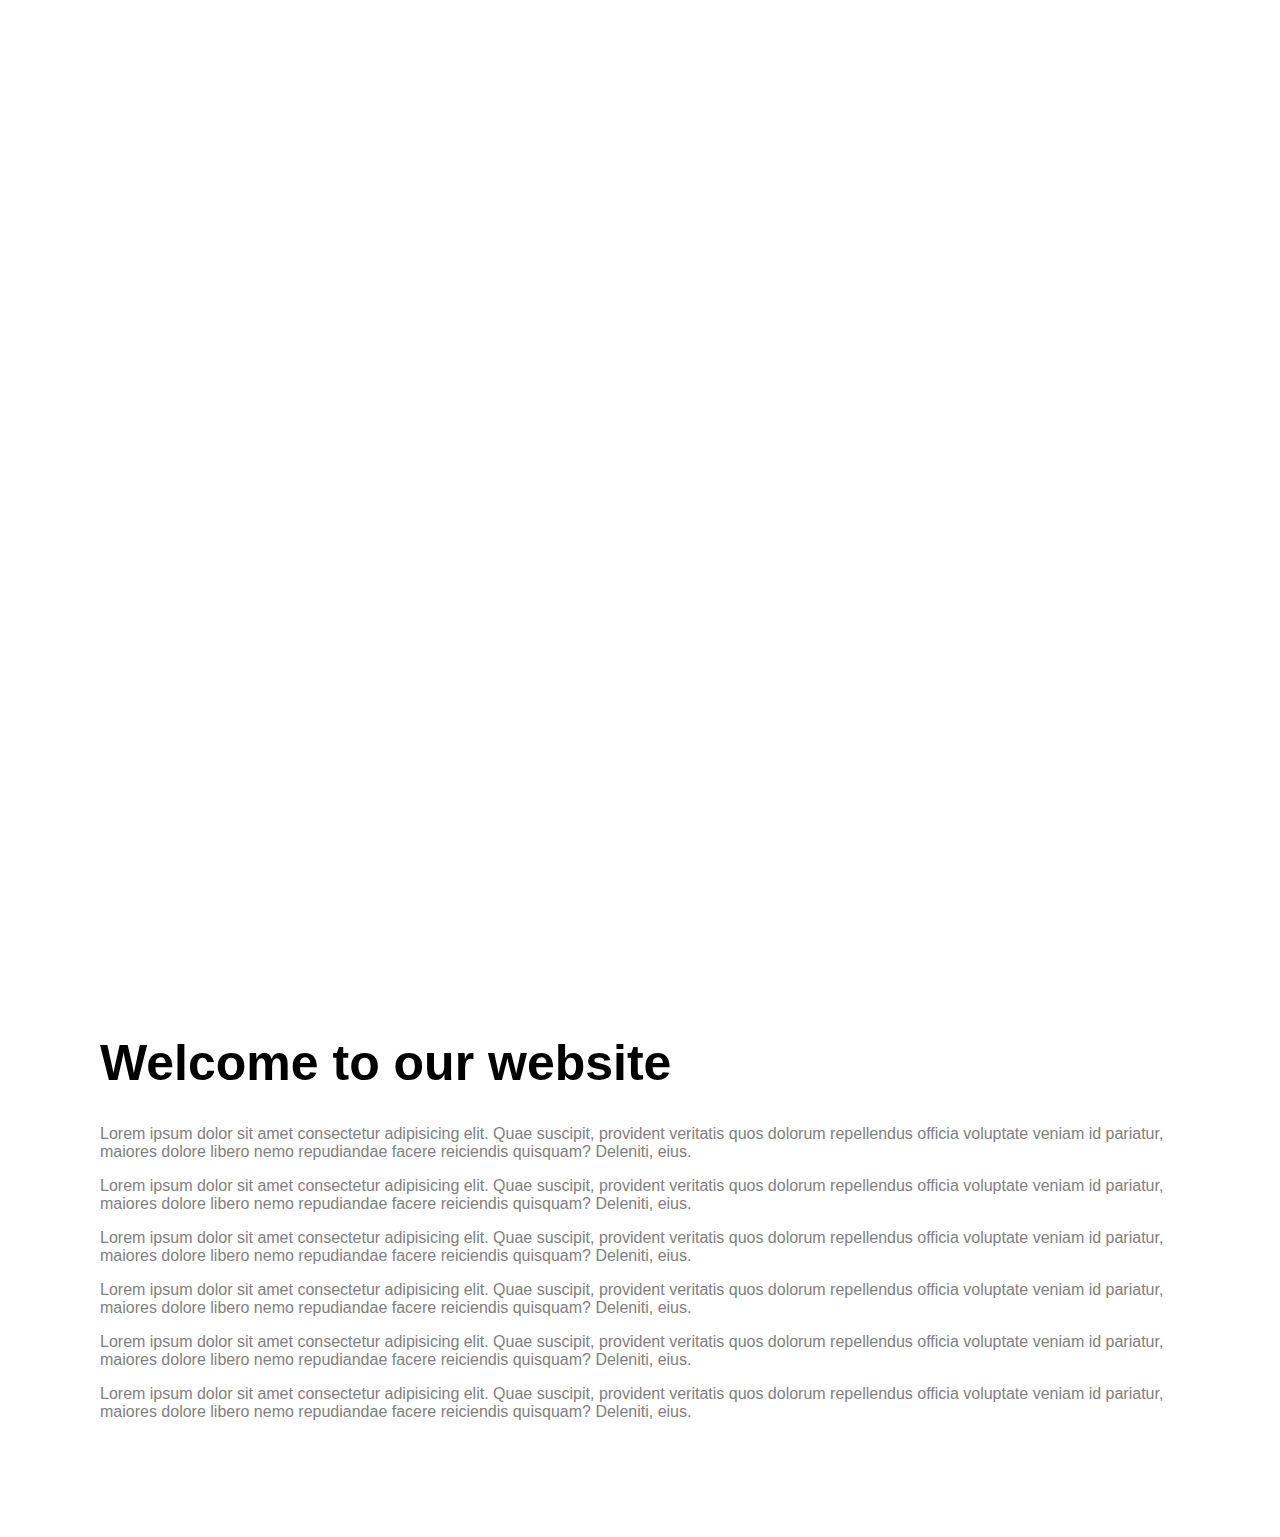
<file: background-image-scroll-effect/index.html>
<!DOCTYPE html>
<html lang="en">
  <head>
    <meta charset="UTF-8" />
    <meta http-equiv="X-UA-Compatible" content="IE=edge" />
    <meta name="viewport" content="width=device-width, initial-scale=1.0" />
    <title>Background Image Scroll Effect</title>
    <link rel="stylesheet" href="style.css" />
  </head>
  <body>
    <div class="bg-image" id="bg-image"></div>
    <div class="container">
      <h1>Welcome to our website</h1>
      <p>
        Lorem ipsum dolor sit amet consectetur adipisicing elit. Quae suscipit,
        provident veritatis quos dolorum repellendus officia voluptate veniam id
        pariatur, maiores dolore libero nemo repudiandae facere reiciendis
        quisquam? Deleniti, eius.
      </p>
      <p>
        Lorem ipsum dolor sit amet consectetur adipisicing elit. Quae suscipit,
        provident veritatis quos dolorum repellendus officia voluptate veniam id
        pariatur, maiores dolore libero nemo repudiandae facere reiciendis
        quisquam? Deleniti, eius.
      </p>
      <p>
        Lorem ipsum dolor sit amet consectetur adipisicing elit. Quae suscipit,
        provident veritatis quos dolorum repellendus officia voluptate veniam id
        pariatur, maiores dolore libero nemo repudiandae facere reiciendis
        quisquam? Deleniti, eius.
      </p>
      <p>
        Lorem ipsum dolor sit amet consectetur adipisicing elit. Quae suscipit,
        provident veritatis quos dolorum repellendus officia voluptate veniam id
        pariatur, maiores dolore libero nemo repudiandae facere reiciendis
        quisquam? Deleniti, eius.
      </p>
      <p>
        Lorem ipsum dolor sit amet consectetur adipisicing elit. Quae suscipit,
        provident veritatis quos dolorum repellendus officia voluptate veniam id
        pariatur, maiores dolore libero nemo repudiandae facere reiciendis
        quisquam? Deleniti, eius.
      </p>
      <p>
        Lorem ipsum dolor sit amet consectetur adipisicing elit. Quae suscipit,
        provident veritatis quos dolorum repellendus officia voluptate veniam id
        pariatur, maiores dolore libero nemo repudiandae facere reiciendis
        quisquam? Deleniti, eius.
      </p>
    </div>
    <script src="index.js"></script>
  </body>
</html>
</file>
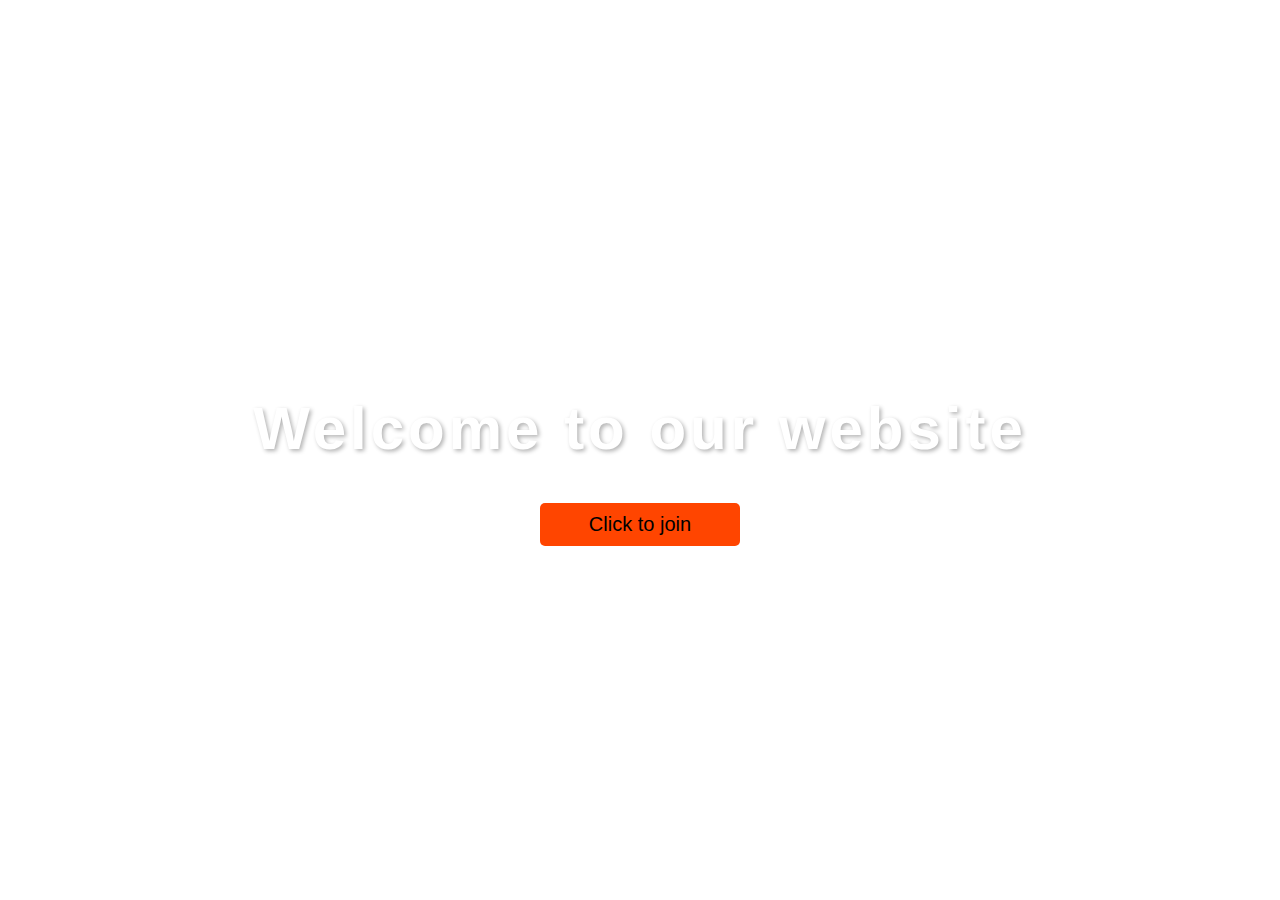
<file: blurred-background-popup/index.html>
<!DOCTYPE html>
<html lang="en">
  <head>
    <meta charset="UTF-8" />
    <meta http-equiv="X-UA-Compatible" content="IE=edge" />
    <meta name="viewport" content="width=device-width, initial-scale=1.0" />
    <title>Blurred Background Popup</title>
    <link
      rel="stylesheet"
      href="https://cdnjs.cloudflare.com/ajax/libs/font-awesome/6.0.0-beta3/css/all.min.css"
      integrity="sha512-Fo3rlrZj/k7ujTnHg4CGR2D7kSs0v4LLanw2qksYuRlEzO+tcaEPQogQ0KaoGN26/zrn20ImR1DfuLWnOo7aBA=="
      crossorigin="anonymous"
      referrerpolicy="no-referrer"
    />
    <link rel="stylesheet" href="style.css" />
  </head>
  <body>
    <div class="container">
      <h1>Welcome to our website</h1>
      <button class="btn">Click to join</button>
    </div>
    <div class="popup-container active">
      <h4>20% OFF Offer</h4>
      <label for="email">Your Email</label>
      <input
        type="email"
        name="email"
        class="input"
        placeholder="Enter Your Email"
      />
      <button class="popup-btn">Join</button>
      <div class="close-icon">
        <i class="fas fa-times fa-2x"></i>
      </div>
    </div>
    <script src="index.js"></script>
  </body>
</html>
</file>
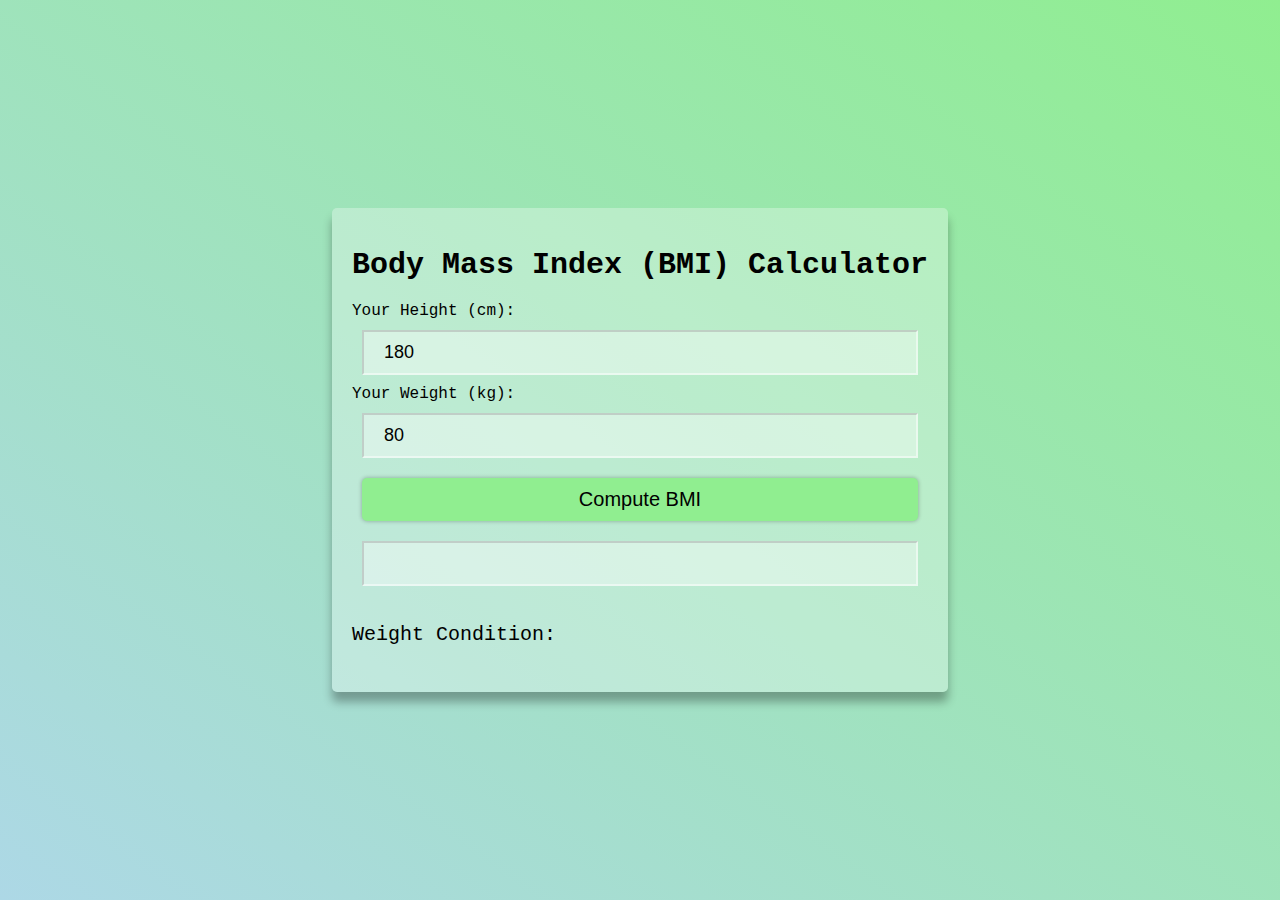
<file: bmi-calculator/index.html>
<!DOCTYPE html>
<html lang="en">
<head>
    <meta charset="UTF-8">
    <meta http-equiv="X-UA-Compatible" content="IE=edge">
    <meta name="viewport" content="width=device-width, initial-scale=1.0">
    <title>BMI Calculator</title>
    <link rel="stylesheet" href="style.css">
</head>
<body>
    <div class="container">
        <h1 class="heading">Body Mass Index (BMI) Calculator</h1>
        Your Height (cm):
        <input type="number" class="input" id="height" value="180" placeholder="Enter your height in cm">
        Your Weight (kg):
        <input type="number" class="input" id="weight" value="80" placeholder="Enter your weight in kg">
        <button class="btn" id="btn">Compute BMI</button>
        <input disabled type="text" class="input" id="bmi-result">
        <h4 class="info-text">Weight Condition: <span id="weight-condition"></span></h4>
    </div>
    <script src="index.js"></script>
</body>
</html>
</file>
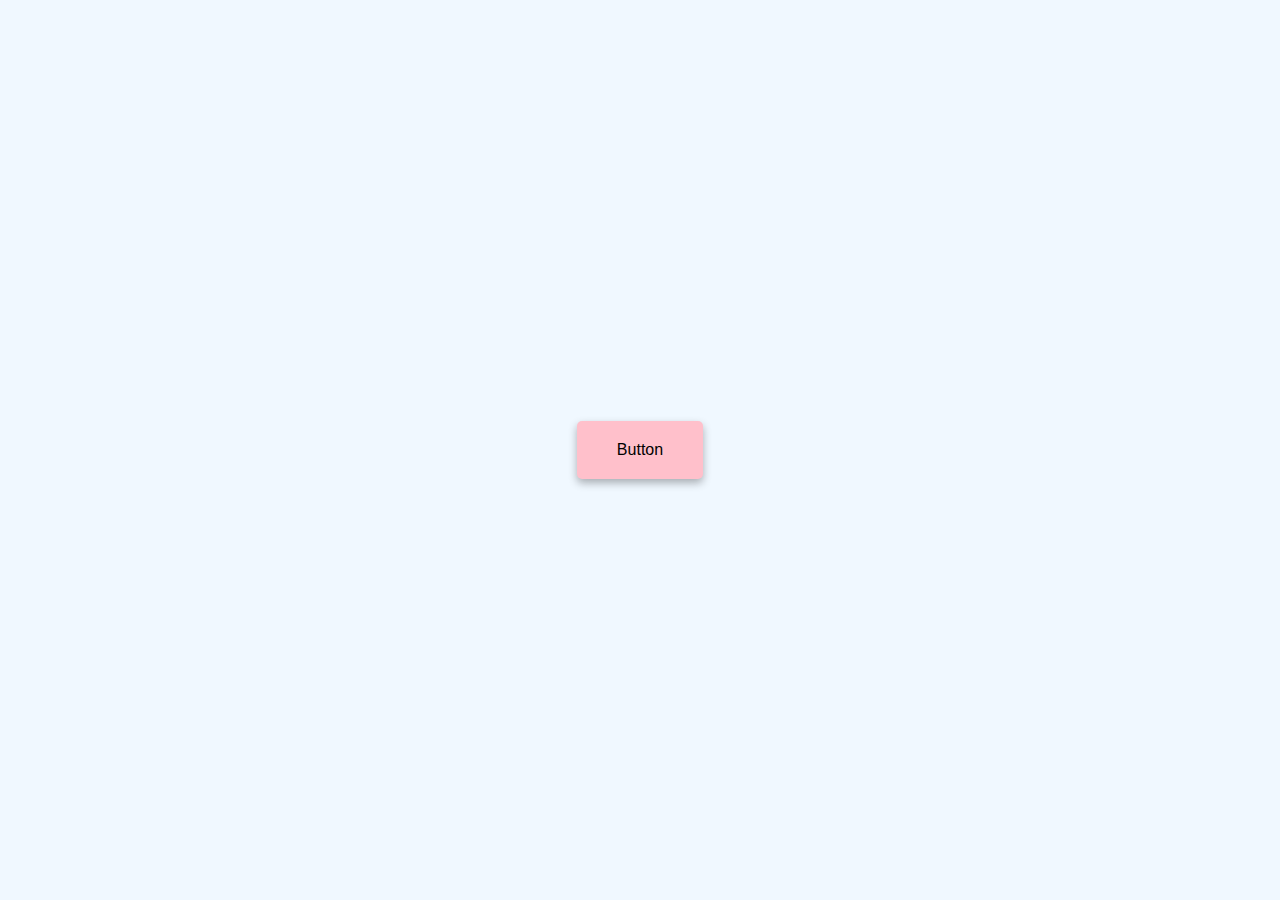
<file: button-ripple-effect/index.html>
<!DOCTYPE html>
<html lang="en">
  <head>
    <meta charset="UTF-8" />
    <meta http-equiv="X-UA-Compatible" content="IE=edge" />
    <meta name="viewport" content="width=device-width, initial-scale=1.0" />
    <title>Button Ripple Effect</title>
    <link rel="stylesheet" href="style.css" />
  </head>
  <body>
    <a href="#" class="btn"><span>Button</span></a>
    <script src="index.js"></script>
  </body>
</html>
</file>
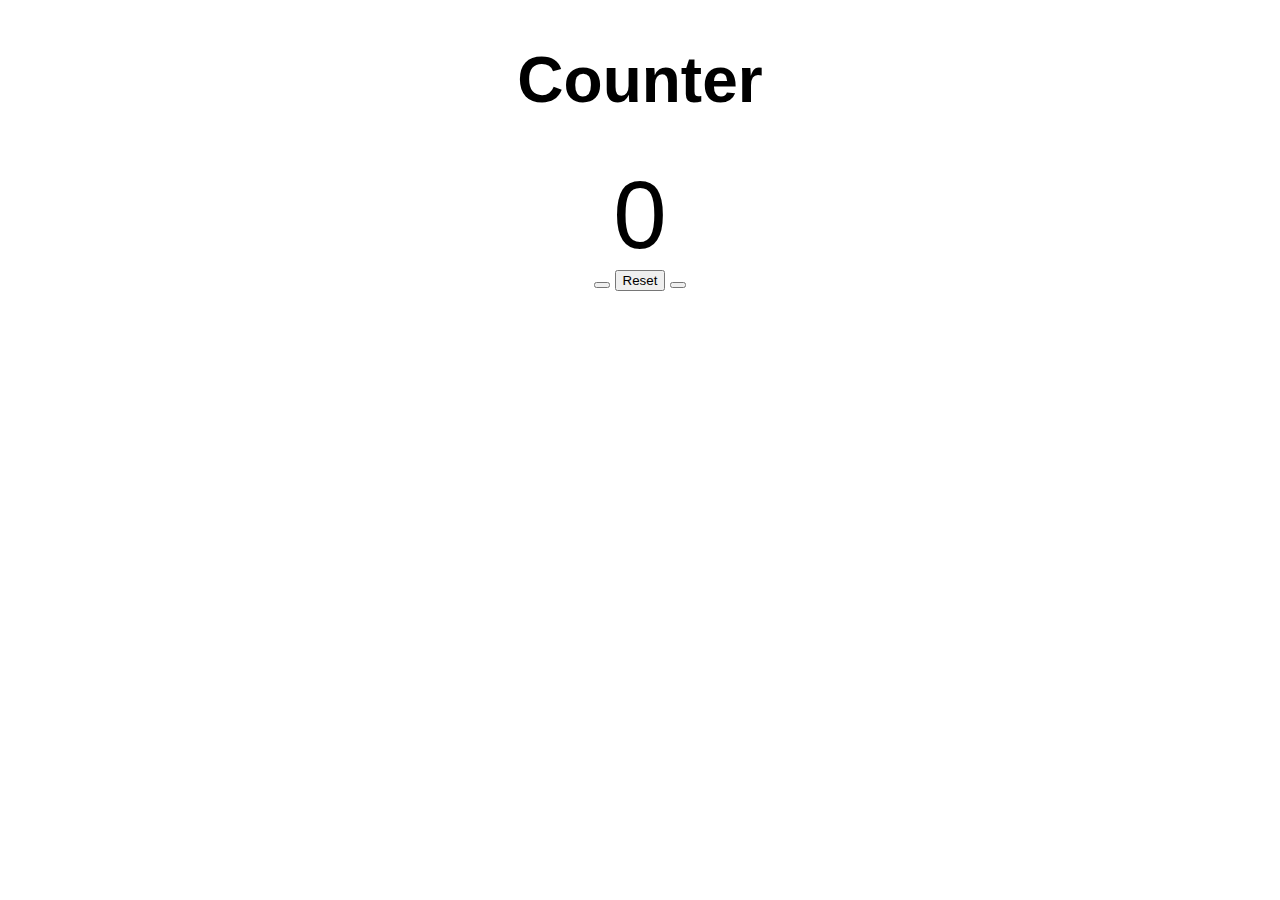
<file: counter/index.html>
<!DOCTYPE html>
<html lang="en">
  <head>
    <meta charset="UTF-8" />
    <meta name="viewport" content="width=device-width, initial-scale=1.0" />
    <title>Counter Project</title>
    <link rel="stylesheet" href="https://cdnjs.cloudflare.com/ajax/libs/font-awesome/5.15.3/css/all.min.css" integrity="sha512-iBBXm8fW90+nuLcSKlbmrPcLa0OT92xO1BIsZ+ywDWZCvqsWgccV3gFoRBv0z+8dLJgyAHIhR35VZc2oM/gI1w==" crossorigin="anonymous" />
    <link href="https://cdn.jsdelivr.net/npm/bootstrap@5.0.0-beta3/dist/css/bootstrap.min.css" rel="stylesheet" integrity="sha384-eOJMYsd53ii+scO/bJGFsiCZc+5NDVN2yr8+0RDqr0Ql0h+rP48ckxlpbzKgwra6" crossorigin="anonymous">
    <link rel="stylesheet" href="styles.css" />
  </head>
  <body>
    <main>
      <div>
        <h1>Counter</h1>
        <span class="value">0</span>
        <div>
          <button class="btn btn-danger decrease"><i class="fa fa-minus" aria-hidden="true"></i></button>
          <button class="btn btn-secondary reset">Reset</button>
          <button class="btn btn-success increase"><i class="fa fa-plus" aria-hidden="true"></i>
          </button>
        </div>
      </div>
    </main>
    <script src="index.js"></script>
  </body>
</html>
</file>
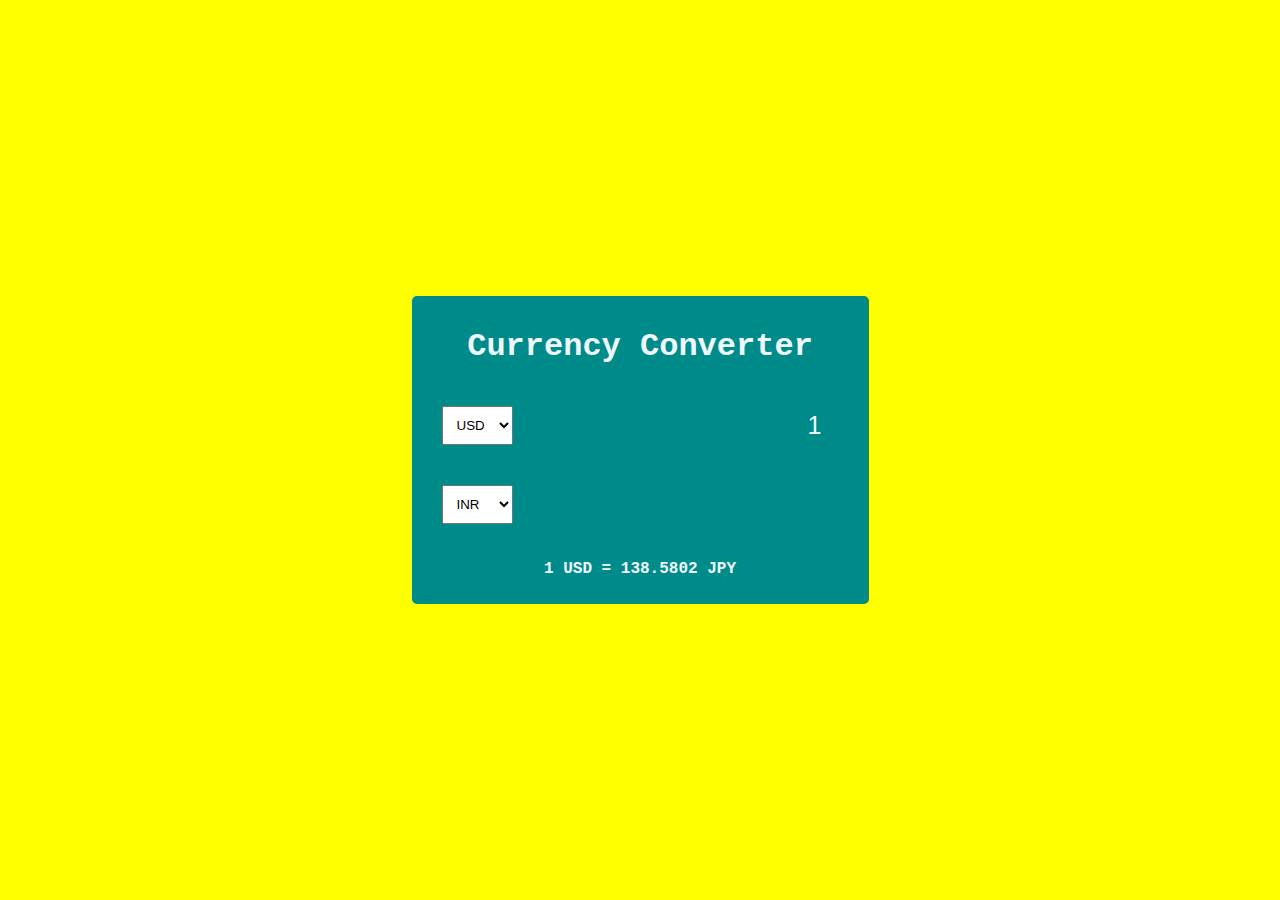
<file: currency-converter/index.html>
<!DOCTYPE html>
<html lang="en">
<head>
    <meta charset="UTF-8">
    <meta http-equiv="X-UA-Compatible" content="IE=edge">
    <meta name="viewport" content="width=device-width, initial-scale=1.0">
    <title>Currency Converter</title>
    <link rel="stylesheet" href="style.css">
</head>
<body>
    <div class="container">
        <h1>Currency Converter</h1>
        <div class="currency-container">
            <select id="currency-first">
                <option value="AUD">AUD</option>
                <option value="CAD">CAD</option>
                <option value="EUR">EUR</option>
                <option value="GBP">GBP</option>
                <option value="INR">INR</option>
                <option value="JPY">JPY</option>
                <option value="USD" selected>USD</option>
            </select>
            <input type="number" id="worth-first" value="1" min="0">
        </div>
        <div class="currency-container">
            <select id="currency-second">
                <option value="AUD">AUD</option>
                <option value="CAD">CAD</option>
                <option value="EUR">EUR</option>
                <option value="GBP">GBP</option>
                <option value="INR" selected>INR</option>
                <option value="JPY">JPY</option>
                <option value="USD">USD</option>
            </select>
            <input type="number" id="worth-second"  disabled>
        </div>
        <p class="exchange-rate" id="exchange-rate">1 USD = 138.5802 JPY</p>
    </div>
    <script src="index.js"></script>
</body>
</html>
</file>
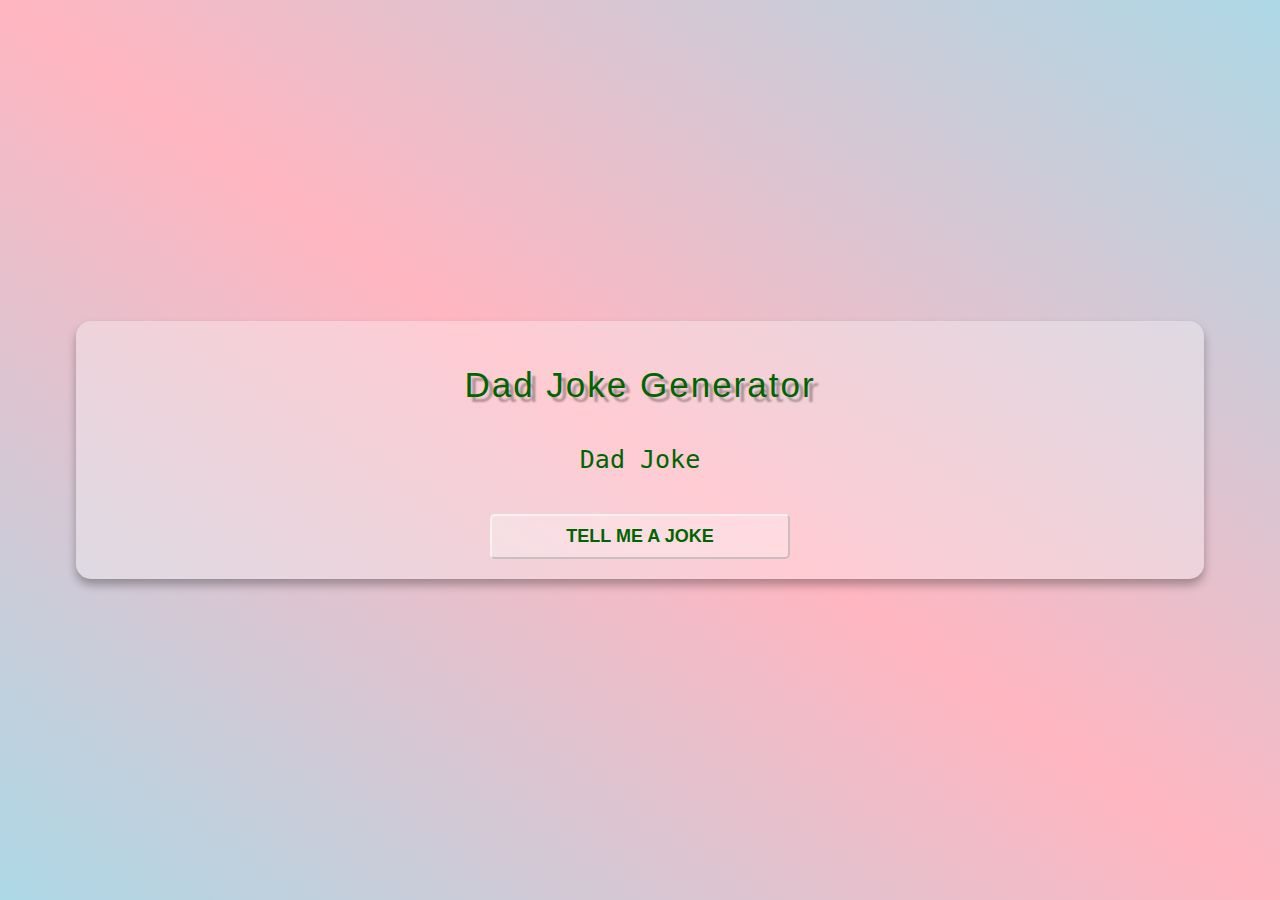
<file: dad-jokes-generator/index.html>
<!DOCTYPE html>
<html lang="en">
<head>
    <meta charset="UTF-8">
    <meta http-equiv="X-UA-Compatible" content="IE=edge">
    <meta name="viewport" content="width=device-width, initial-scale=1.0">
    <title>Dad Jokes Generator</title>
    <link rel="stylesheet" href="style.css">
</head>
<body>
    <div class="container">
        <h1 class="heading">Dad Joke Generator</h1>
        <p class="joke" id="joke">Dad Joke</p>
        <button class="btn" id="btn">Tell me a joke</button>
    </div>
    <script src="index.js"></script>
</body>
</html>
</file>
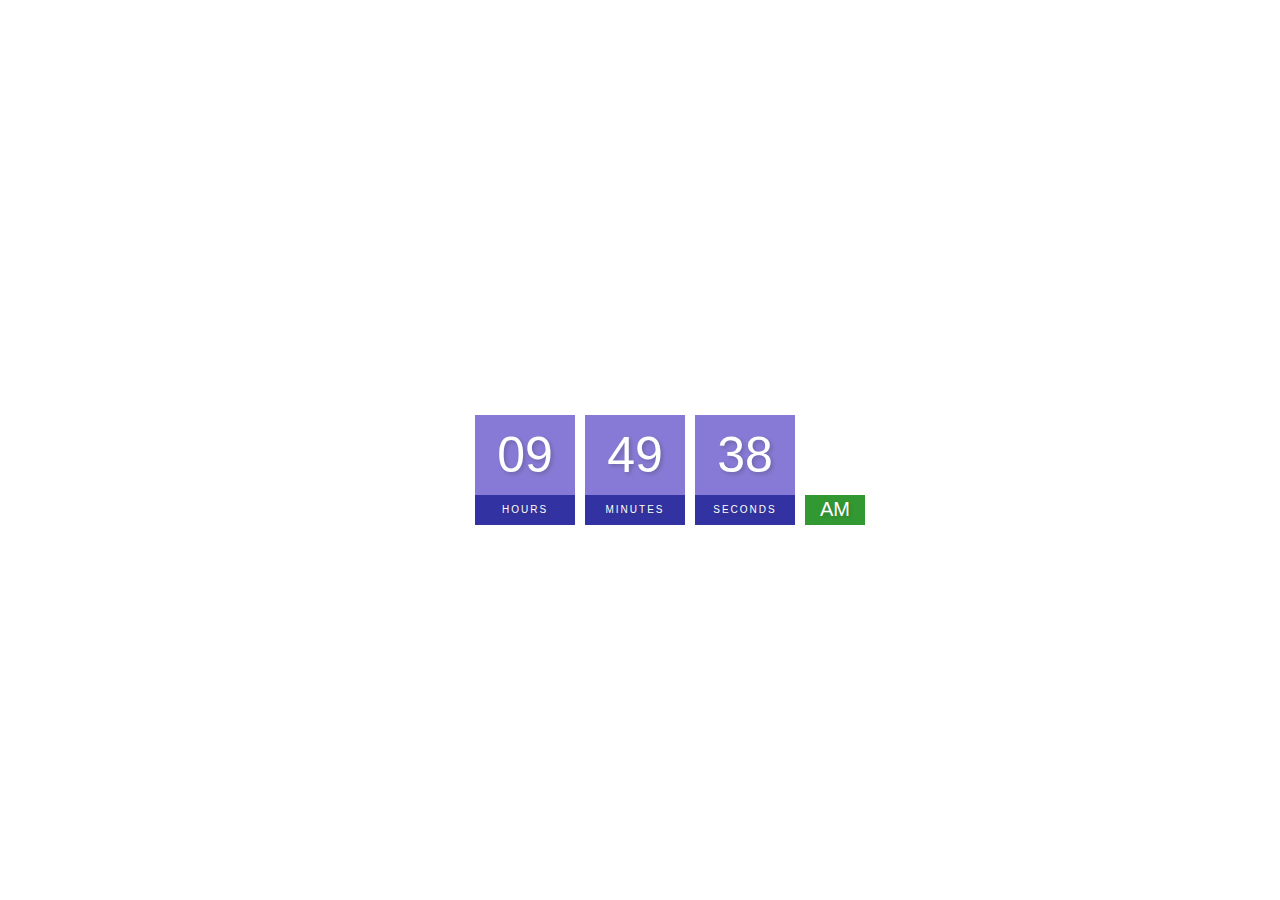
<file: digital-clock/index.html>
<!DOCTYPE html>
<html lang="en">
  <head>
    <meta charset="UTF-8" />
    <meta http-equiv="X-UA-Compatible" content="IE=edge" />
    <meta name="viewport" content="width=device-width, initial-scale=1.0" />
    <title>Digital Clock</title>
    <link rel="stylesheet" href="style.css" />
  </head>
  <body>
    <h2>Digital Clock</h2>
    <div class="clock">
      <div>
        <span id="hour">00</span>
        <span class="text">Hours</span>
      </div>
      <div>
        <span id="minutes">00</span>
        <span class="text">Minutes</span>
      </div>
      <div>
        <span id="seconds">00</span>
        <span class="text">Seconds</span>
      </div>
      <div>
        <span id="ampm">AM</span>
      </div>
    </div>
    <script src="index.js"></script>
  </body>
</html>
</file>
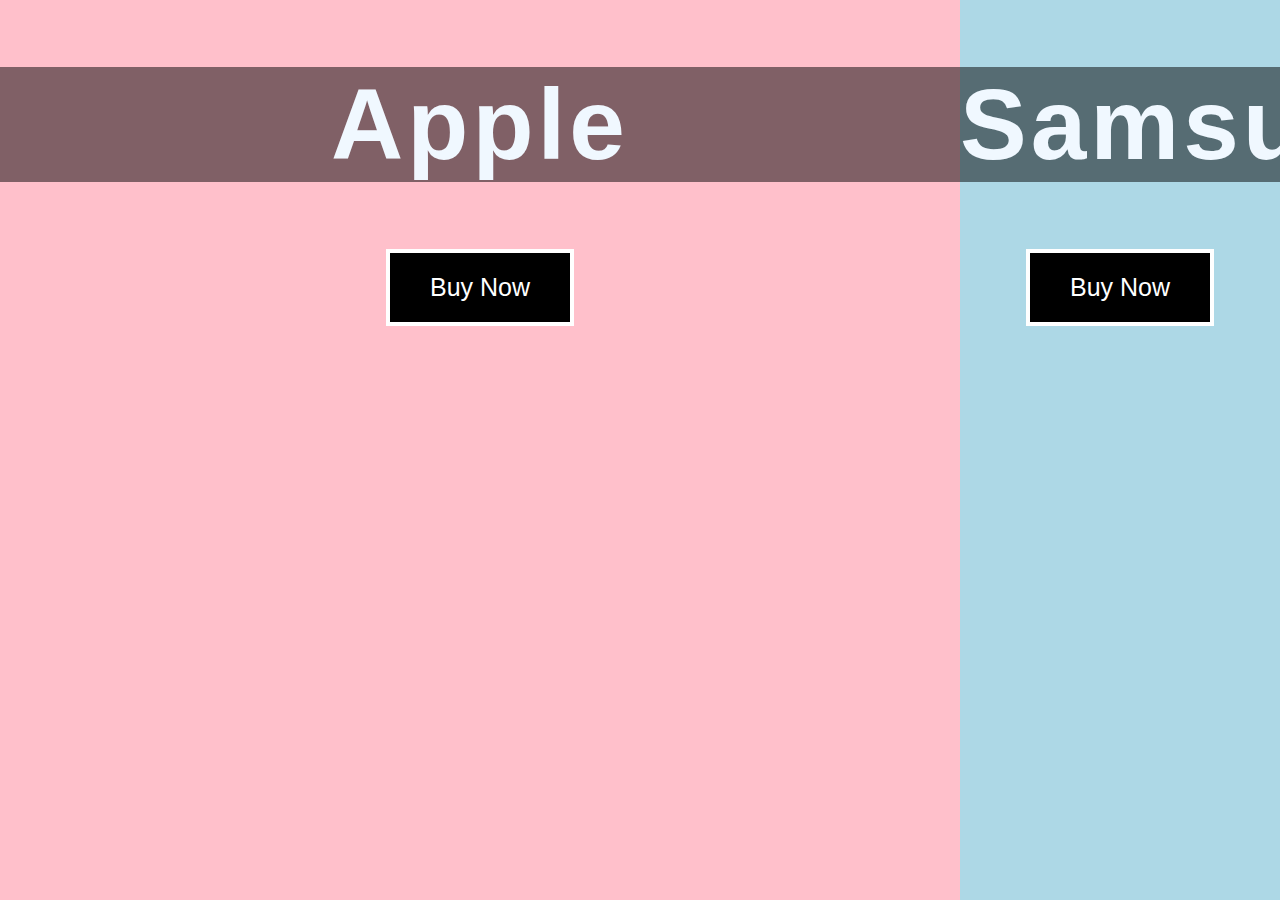
<file: double-landing-page/index.html>
<!DOCTYPE html>
<html lang="en">
  <head>
    <meta charset="UTF-8" />
    <meta http-equiv="X-UA-Compatible" content="IE=edge" />
    <meta name="viewport" content="width=device-width, initial-scale=1.0" />
    <title>Double Landing Page</title>
    <link rel="stylesheet" href="style.css" />
  </head>
  <body>
    <div class="container">
      <div class="split left">
        <h1>Apple</h1>
        <button class="btn">Buy Now</button>
      </div>
      <div class="split right">
        <h1>Samsung</h1>
        <button class="btn">Buy Now</button>
      </div>
    </div>
    <script src="index.js"></script>
  </body>
</html>
</file>
<file: background-image-scroll-effect/style.css>
body {
  margin: 0;
  font-family: sans-serif;
}

.bg-image {
  width: 100%;
  height: 100vh;
  background: url("https://images.unsplash.com/photo-1540206395-68808572332f?ixlib=rb-1.2.1&ixid=MnwxMjA3fDB8MHxwaG90by1wYWdlfHx8fGVufDB8fHx8&auto=format&fit=crop&w=626&q=80");
  background-position: center;
  background-attachment: fixed;
  background-size: 160%;
}

.container {
  padding: 100px;
}

h1 {
  font-size: 50px;
}
p {
  color: grey;
}

@media (max-width: 500px) {
  .container {
    padding: 10px;
  }
}
</file>
<file: blurred-background-popup/style.css>
body {
  margin: 0;
}

.container {
  display: flex;
  flex-direction: column;
  align-items: center;
  height: 100vh;
  justify-content: center;
  background: url("https://images.unsplash.com/photo-1560762484-813fc97650a0?ixlib=rb-1.2.1&ixid=MnwxMjA3fDB8MHxwaG90by1wYWdlfHx8fGVufDB8fHx8&auto=format&fit=crop&w=1074&q=80");
  background-size: cover;
  text-align: center;
  transition: filter 0.7s;
}

h1 {
  font-size: 60px;
  color: white;
  font-family: Impact, Haettenschweiler, "Arial Narrow Bold", sans-serif;
  letter-spacing: 4px;
  text-shadow: 2px 2px 4px rgba(0, 0, 0, 0.3);
}

.btn {
  padding: 10px 20px;
  width: 200px;
  cursor: pointer;
  background-color: orangered;
  border: none;
  border-radius: 5px;
  font-size: 20px;
}

.btn:hover {
  filter: brightness(0.8);
}

.active.container {
  filter: blur(5px) brightness(0.7);
}

.popup-container {
  position: fixed;
  left: 50%;
  transform: translateX(-50%);
  background-color: white;
  width: 400px;
  height: 200px;
  top: 30%;
  display: flex;
  flex-direction: column;
  padding: 20px;
  background: url("https://images.unsplash.com/uploads/141103282695035fa1380/95cdfeef?ixlib=rb-1.2.1&ixid=MnwxMjA3fDB8MHxwaG90by1wYWdlfHx8fGVufDB8fHx8&auto=format&fit=crop&w=1730&q=80");
  background-size: cover;
  border-radius: 10px;
  box-shadow: 0 4px 8px rgba(0, 0, 0, 0.3);
  opacity: 1;
  transition: all 0.7s;
}

h4 {
  font-size: 30px;
  margin: 10px 0;
  font-family: sans-serif;
  color: blueviolet;
}

label {
  color: blueviolet;
  font-family: sans-serif;
}

.popup-btn {
  background-color: orangered;
  padding: 10px;
  font-size: 20px;
  cursor: pointer;
  border: 2px solid;
}

.input {
  border: 2px solid;
  padding: 10px;
  margin: 10px 0;
  font-size: 20px;
  text-align: center;
}

.input::placeholder {
  color: lightgray;
}

.close-icon {
  position: absolute;
  right: 20px;
  cursor: pointer;
}

.close-icon:hover {
  color: orangered;
}

.active.popup-container {
  visibility: hidden;
  opacity: 0;
  top: 10%;
}
</file>
<file: bmi-calculator/style.css>
body{
    margin: 0;
    background: linear-gradient(to left bottom, lightgreen, lightblue);
    display: flex;
    min-height: 100vh;
    justify-content: center;
    align-items: center;
    font-family: 'Courier New', Courier, monospace;
}

.container{
    background: rgba(255,255,255, .3);
    padding: 20px;
    display: flex;
    flex-direction: column;
    border-radius: 5px;
    box-shadow: 0 10px 10px rgba(0,0,0,.3);
    margin: 5px;
}

.heading{
    font-size: 30px;
}

.input{
    padding: 10px 20px;
    font-size: 18px;
    background: rgba(255,255,255, .4);
    border-color: rgba(255,255,255, .5);
    margin: 10px;
}

.btn{
    background-color: lightgreen;
    border: none;
    padding: 10px 20px;
    border-radius: 5px;
    margin: 10px;
    font-size: 20px;
    box-shadow: 0 0 4px rgba(0,0,0,.3);
    cursor: pointer;
}

.btn:hover{
    box-shadow: 0 0 8px rgba(0,0,0,.3);
    transition: all 300ms ease;
}

.info-text{
    font-size: 20px;
    font-weight: 500;
}
</file>
<file: button-ripple-effect/style.css>
body {
  margin: 0;
  display: flex;
  justify-content: center;
  height: 100vh;
  align-items: center;
  background-color: aliceblue;
  font-family: sans-serif;
}

.btn {
  background-color: pink;
  padding: 20px 40px;
  border-radius: 5px;
  box-shadow: 0 4px 8px rgba(0, 0, 0, 0.3);
  text-decoration: none;
  color: black;
  position: relative;
  overflow: hidden;
}

.btn span {
  position: relative;
  z-index: 1;
}

.btn::before {
  content: "";
  position: absolute;
  background-color: orangered;
  width: 0;
  height: 0;
  left: var(--xPos);
  top: var(--yPos);
  transform: translate(-50%, -50%);
  border-radius: 50%;
  transition: width 0.5s, height 0.5s;
}

.btn:hover::before {
  width: 300px;
  height: 300px;
}
</file>
<file: counter/styles.css>
body {
  margin: 0;
  padding: 0;
  font-family: sans-serif;
  text-align: center;
}

h1 {
  font-size: 4rem;
}

.value {
  font-size: 6rem;
}
</file>
<file: currency-converter/style.css>
body{
    background-color: yellow;
    display: flex;
    height: 100vh;
    justify-content: center;
    align-items: center;
    font-family: 'Courier New', Courier, monospace;
    margin: 0;
    padding: 0;
}

.container{
    background-color: darkcyan;
    color: aliceblue;
    padding: 10px;
    border-radius: 5px;
    text-align: center;
}


.currency-container{
    padding: 20px;
    display: flex;
    justify-content: space-between;
}

.currency-container select{
    padding: 10px;
}

.currency-container input{
    border: 0;
    background: transparent;
    font-size: 25px;
    text-align: right;
    color: aliceblue;
}

.exchange-rate{
    font-size: 16px;
    font-weight: 600;
}

select:focus,
input:focus{
    outline: 0;
}
</file>
<file: dad-jokes-generator/style.css>
body{
    margin: 0;
    background: linear-gradient(to left bottom, lightblue, lightpink, lightblue);
    min-height: 100vh;
    display: flex;
    justify-content: center;
    align-items: center;
    font-family: monospace;
}

.container{
    background-color: rgba(255,255,255,.3);
    padding: 20px;
    box-shadow: 0 6px 10px rgba(0,0,0,.3);
    border-radius: 15px;
    width: 85%;
    text-align: center;
    color: darkgreen;
}

.heading{
    font-size: 35px;
    font-weight: 200;
    font-family: Impact, Haettenschweiler, 'Arial Narrow Bold', sans-serif;
    text-shadow: 5px 5px 2px rgba(0,0,0,.3);
    letter-spacing: 2px;
}

.joke{
    font-size: 25px;
    font-weight: 500;
    margin: 40px
}

.btn{
    font-size: 18px;
    font-weight: 700;
    border-radius: 5px;
    cursor: pointer;
    padding: 10px;
    background-color: rgba(255,255,255,.3);
    border-color: rgba(255,255,255,.6);
    text-transform: uppercase;
    width: 300px;
    color: darkgreen;
}

.btn:hover{
    background-color: rgba(255,255,255,.5);
    box-shadow: 0 4px 4px rgba(0,0,0,.3);
    transition: all 300ms ease;
}
</file>
<file: digital-clock/style.css>
body {
  margin: 0;
  font-family: sans-serif;
  display: flex;
  flex-direction: column;
  align-items: center;
  height: 100vh;
  justify-content: center;
  background: url("https://images.unsplash.com/photo-1499002238440-d264edd596ec?ixlib=rb-1.2.1&ixid=MnwxMjA3fDB8MHxwaG90by1wYWdlfHx8fGVufDB8fHx8&auto=format&fit=crop&w=1470&q=80");
  background-size: cover;
  overflow: hidden;
}

h2 {
  text-transform: uppercase;
  letter-spacing: 4px;
  font-size: 14px;
  text-align: center;
  color: white;
}

.clock {
  display: flex;
}

.clock div {
  margin: 5px;
  position: relative;
}

.clock span {
  width: 100px;
  height: 80px;
  background: slateblue;
  opacity: 0.8;
  color: white;
  display: flex;
  justify-content: center;
  align-items: center;
  font-size: 50px;
  text-shadow: 2px 2px 4px rgba(0, 0, 0, 0.3);
}

.clock .text {
  height: 30px;
  font-size: 10px;
  text-transform: uppercase;
  letter-spacing: 2px;
  background: darkblue;
  opacity: 0.8;
}

.clock #ampm {
  bottom: 0;
  position: absolute;
  width: 60px;
  height: 30px;
  font-size: 20px;
  background: green;
}
</file>
<file: double-landing-page/style.css>
body {
  margin: 0;
  display: flex;
  justify-content: center;
  height: 100vh;
  align-items: center;
  text-align: center;
  font-family: Impact, Haettenschweiler, "Arial Narrow Bold", sans-serif;
}

h1 {
  font-size: 100px;
  color: aliceblue;
  backdrop-filter: brightness(0.5);
  letter-spacing: 4px;
}

.btn {
  background-color: black;
  color: white;
  padding: 20px 40px;
  font-size: 25px;
  border: 4px solid;
  cursor: pointer;
  transition: 1s background-color;
  white-space: nowrap;
}

.btn:hover {
  background-color: white;
  color: black;
}

.split {
  width: 50%;
  height: 100%;
  top: 0;
  overflow: hidden;
}

.split.left {
  position: absolute;
  left: 0;
  background-color: pink;
  background-image: url("https://store.storeimages.cdn-apple.com/4982/as-images.apple.com/is/iphone-13-pro-family-hero?wid=940&hei=1112&fmt=png-alpha&.v=1631220221000");
  background-size: cover;
}

.split.right {
  position: absolute;
  right: 0;
  background-color: lightblue;
  background-image: url("https://pisces.bbystatic.com/image2/BestBuy_US/images/products/6465/6465022_sd.jpg;maxHeight=640;maxWidth=550");
  background-size: cover;
}

.active-left .left {
  width: 75%;
}

.active-left .right {
  width: 25%;
}

.active-right .left {
  width: 25%;
}

.active-right .right {
  width: 75%;
}

.left,
.right {
  transition: width 2s ease-in-out;
}
</file>
